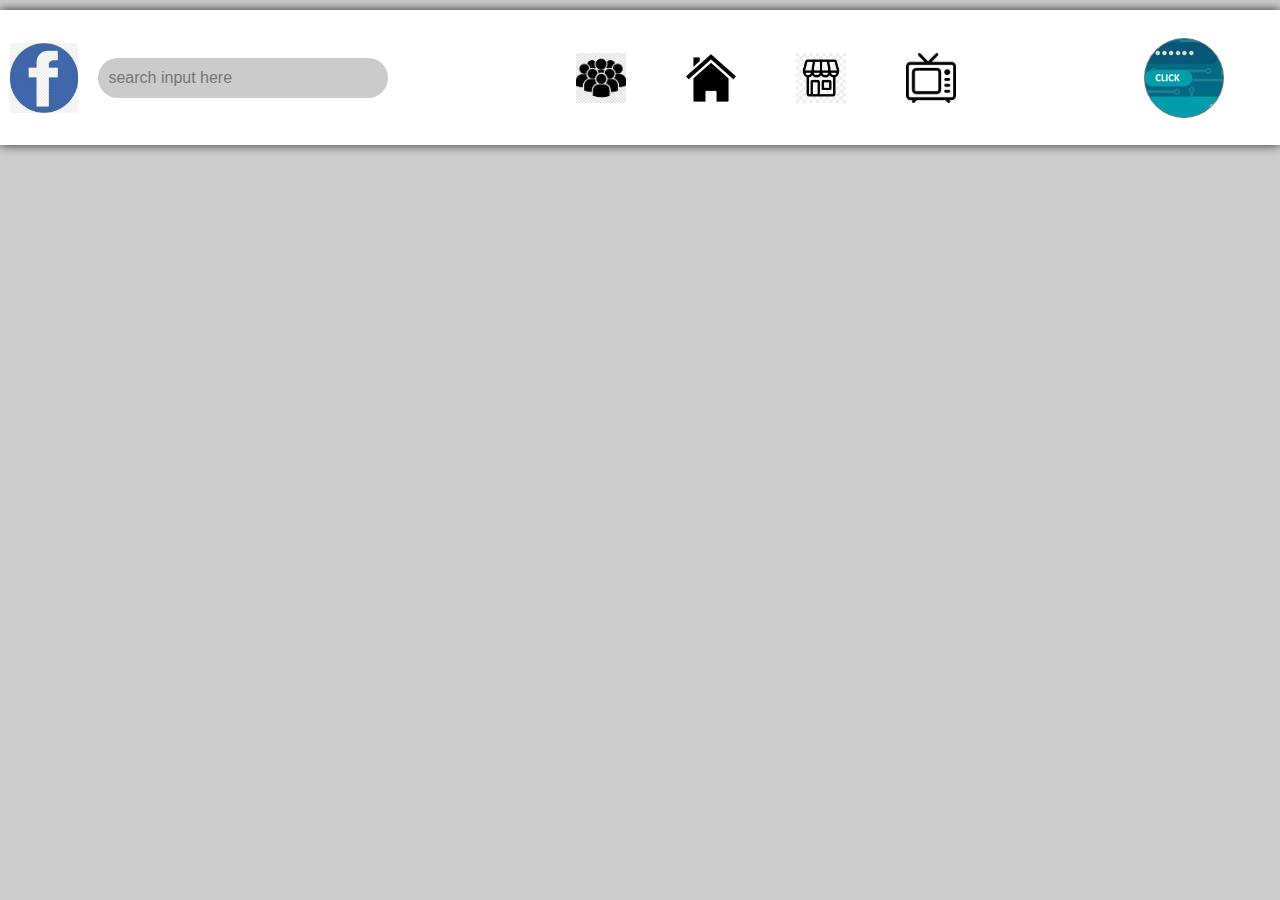
<file: index.html>
<!DOCTYPE html>
<html lang="en">

<head>
    <meta charset="UTF-8">
    <meta name="viewport" content="width=device-width, initial-scale=1.0">
    <!-- Bootstrap -->
    <link rel="stylesheet" href="https://cdn.jsdelivr.net/npm/bootstrap@4.0.0/dist/css/bootstrap.min.css"
        integrity="sha384-Gn5384xqQ1aoWXA+058RXPxPg6fy4IWvTNh0E263XmFcJlSAwiGgFAW/dAiS6JXm" crossorigin="anonymous">

    <link rel="stylesheet" href="style.css">
    <title>Facebook - Clone</title>
</head>

<body>

    <nav>
        <div class="nav-left">
            <a class="navmainlogo" href=""><img src="./assets/fb.jpeg" alt=""></a>
            <input class="navSearch" type="text" name="" id="" placeholder="search input here">
        </div>
        <div class="nav-center">
            <!-- <a class="s" href=""><img src="./assets/group.png" alt=""></a> -->
            <a class="navlogo" href=""><img src="./assets/group.png" alt=""></a>
            <a class="navlogo" href=""><img src="./assets/home.png" alt=""></a>
            <a class="navlogo" href=""><img src="./assets/shoping.jpg" alt=""></a>
            <a class="navlogo" href=""><img src="./assets/tv.png" alt=""></a>
        </div>
        <div class="nav-right ">
            
            <div class="dropdown">
                <button class="btn btn-secondary dropdown-toggle" type="button" id="dropdownMenu2" data-toggle="dropdown" aria-haspopup="true" aria-expanded="false">
                  <img class="profileBtn" src="./assets/profile.jpg" alt="">
                </button>
                <div class="dropdown-menu" aria-labelledby="dropdownMenu1">
                  <button class="dropdown-item" type="button">Profile</button>
                  <button class="dropdown-item" type="button">Friend</button>
                  <button class="dropdown-item" type="button">Setting</button>
                  <button class="dropdown-item" type="button">LogOut </button>
                </div>
              </div>
        </div>
    </nav>




   


    <!-- Bootstrap -->

    <script src="https://code.jquery.com/jquery-3.2.1.slim.min.js"
        integrity="sha384-KJ3o2DKtIkvYIK3UENzmM7KCkRr/rE9/Qpg6aAZGJwFDMVNA/GpGFF93hXpG5KkN"
        crossorigin="anonymous"></script>
    <script src="https://cdn.jsdelivr.net/npm/popper.js@1.12.9/dist/umd/popper.min.js"
        integrity="sha384-ApNbgh9B+Y1QKtv3Rn7W3mgPxhU9K/ScQsAP7hUibX39j7fakFPskvXusvfa0b4Q"
        crossorigin="anonymous"></script>
    <script src="https://cdn.jsdelivr.net/npm/bootstrap@4.0.0/dist/js/bootstrap.min.js"
        integrity="sha384-JZR6Spejh4U02d8jOt6vLEHfe/JQGiRRSQQxSfFWpi1MquVdAyjUar5+76PVCmYl"
        crossorigin="anonymous"></script>
</body>

</html>
</file>
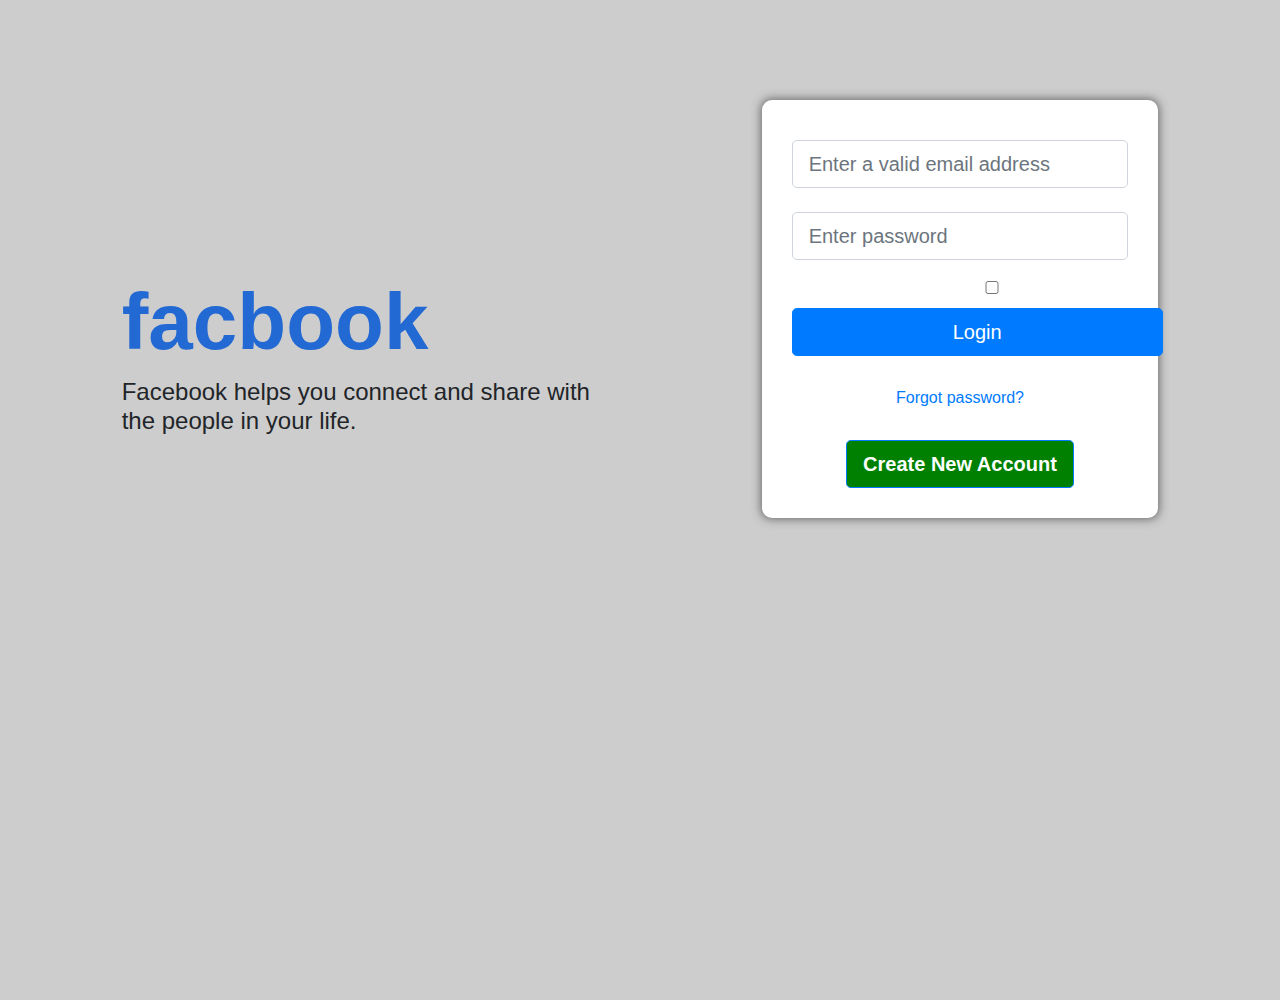
<file: login/main.html>
<!DOCTYPE html>
<html lang="en">

<head>
    <meta charset="UTF-8">
    <meta name="viewport" content="width=device-width, initial-scale=1.0">
    <!-- Bootstrap -->
    <link rel="stylesheet" href="https://cdn.jsdelivr.net/npm/bootstrap@4.0.0/dist/css/bootstrap.min.css"
        integrity="sha384-Gn5384xqQ1aoWXA+058RXPxPg6fy4IWvTNh0E263XmFcJlSAwiGgFAW/dAiS6JXm" crossorigin="anonymous">

    <link rel="stylesheet" href="style.css">
    <title>Facebook - Clone</title>
</head>

<body>

    <!-- resgitartion from -->

    <div class="reg hidden" id="signUpForm">
        <form class="mx-1 mx-md-2 ">

            <a  onclick="tapCloseHandler()" style="list-style-type: none; text-decoration: none;" href="">
                <h1  style="text-align: right; color: red; margin-top: -30px;">x </h1>
            </a>
            <div class="d-flex flex-row align-items-center mb-9">
                <i class="fas fa-user fa-lg me-3 fa-fw"></i>
                <div class="form-outline flex-fill mb-0">
                    <input placeholder="Your name" type="text" id="form3Example1c" class="form-control" />
                    <!-- <label class="form-label" for="form3Example1c">Your Name</label> -->
                </div>
            </div>

            <div class="d-flex flex-row align-items-center mb-9">
                <i class="fas fa-envelope fa-lg me-3 fa-fw"></i>
                <div class="form-outline flex-fill mb-0">
                    <input placeholder="Your email" type="email" id="form3Example3c" class="form-control" />
                    <!-- <label class="form-label" for="form3Example3c">Your Email</label> -->
                </div>
            </div>

            <div class="d-flex flex-row align-items-center mb-9">
                <i class="fas fa-lock fa-lg me-3 fa-fw"></i>
                <div class="form-outline flex-fill mb-0">
                    <input placeholder="Password" type="password" id="form3Example4c" class="form-control" />
                    <!-- <label class="form-label" for="form3Example4c">Password</label> -->
                </div>
            </div>

            <div class="d-flex flex-row align-items-center mb-9">
                <i class="fas fa-key fa-lg me-3 fa-fw"></i>
                <div class="form-outline flex-fill mb-0">
                    <input placeholder="Repeat your password" type="password" id="form3Example4cd"
                        class="form-control" />
                    <!-- <label class="form-label" for="form3Example4cd">Repeat your password</label> -->
                </div>
            </div>

            <div class="form-check d-flex justify-content-center mb-9">
                <!-- <input class="form-check-input me-2" type="checkbox" value="" id="form2Example3c" /> -->
                <label style="margin: 10px 0px; text-align:left;" class="form-check-label" for="form2Example3">
                    I agree all statements in <a href="#!">Terms of service</a>
                </label>
            </div>

            <div class="d-flex justify-content-center mx-4 mb-3 mb-lg-9">
                <button type="button" class="btn btn-primary btn-lg">Register</button>
            </div>

        </form>
    </div>


    <!-- Login Card -->
    <section class="vh-100 main">
        <div class="container-fluid h-custom">
            <div class="row d-flex justify-content-center align-items-center h-100">
                <div class="col-md-9 col-lg-6 col-xl-5 content">
                    <!-- <img src="https://mdbcdn.b-cdn.net/img/Photos/new-templates/bootstrap-login-form/draw2.webp"
                class="img-fluid" alt="Sample image"> -->
                    <h1>facbook</h1>
                    <h4>Facebook helps you connect and share with the people in your life.</h4>
                </div>
                <div class="col-md-8 col-lg-6 col-xl-4 offset-xl-1">
                    <form>




                        <!-- Email input -->
                        <div class="form-outline mb-4">
                            <input type="email" id="form3Example3" class="form-control form-control-lg"
                                placeholder="Enter a valid email address" />
                            <!-- <label class="form-label" for="form3Example3">Email address</label> -->
                        </div>

                        <!-- Password input -->
                        <div class="form-outline mb-3">
                            <input type="password" id="form3Example4" class="form-control form-control-lg"
                                placeholder="Enter password" />
                            <!-- <label class="form-label" for="form3Example4">Password</label> -->
                        </div>

                        <div class="d-flex justify-content-between align-items-center">
                            <!-- Checkbox -->
                            <div class="form-check mb-0">
                                <input class="form-check-input me-2" type="checkbox" value="" id="form2Example3" />
                                <!-- <label class="form-check-label" for="form2Example3">
                      Remember me
                    </label> -->
                            </div>
                        </div>

                        <div class="text-center text-lg-start mt-4 pt-2">
                            <button type="button" class="btn btn-primary btn-lg"
                                style="padding-left: 10rem; padding-right: 10rem; margin-bottom: 30px;">Login</button>
                            <a href="#!" class="text-body" style="margin: 100px 100px; ">Forgot password?</a>
                            <!-- <p class="small fw-bold mt-3 pt-1 mb-0">Don't have an account? <a href="#!"class="link-danger">Register</a></p> -->

                            <button type="button" onclick="regFormHandler()" id="openRegAcctBtn" class="btn btn-primary btn-lg"
                                style="padding-left: 1rem; padding-right: 1rem; margin-top: 30px; background-color: green; font-weight: bold;">Create
                                New Account</button>
                        </div>

                    </form>
                </div>
            </div>
        </div>
        <!--  -->
        <!-- Right -->
        </div>
    </section>

    </div>



    <!-- Bootstrap -->

    <script src="https://code.jquery.com/jquery-3.2.1.slim.min.js"
        integrity="sha384-KJ3o2DKtIkvYIK3UENzmM7KCkRr/rE9/Qpg6aAZGJwFDMVNA/GpGFF93hXpG5KkN"
        crossorigin="anonymous"></script>
    <script src="https://cdn.jsdelivr.net/npm/popper.js@1.12.9/dist/umd/popper.min.js"
        integrity="sha384-ApNbgh9B+Y1QKtv3Rn7W3mgPxhU9K/ScQsAP7hUibX39j7fakFPskvXusvfa0b4Q"
        crossorigin="anonymous"></script>
    <script src="https://cdn.jsdelivr.net/npm/bootstrap@4.0.0/dist/js/bootstrap.min.js"
        integrity="sha384-JZR6Spejh4U02d8jOt6vLEHfe/JQGiRRSQQxSfFWpi1MquVdAyjUar5+76PVCmYl"
        crossorigin="anonymous"></script>


        <script src="apps.js"></script>
</body>

</html>
</file>
<file: style.css>
*{
    margin: 0;
    padding: 0;
    box-sizing: border-box;
}
body{

    /* background-color: rgba(155, 154, 156, 0.514); */
    background-color: rgb(206, 205, 205);
}

nav{

    /* border: 3px solid black; */
    box-shadow: 0px 0px 10px 0.1px rgba(0, 0, 0, 0.8);
    height: 15vh;
    width: 100vw;
    display: flex;
    justify-content: center;
    align-items: center ;
    padding: 10px;
    background-color: white;
    margin-top: 10px;
}

.nav-left{
    height: 100%;
    width: 30%;
    /* background-color: red; */
    display: flex;
    justify-content: space-around;
    align-items: center ;
}

.navmainlogo img{

    height: 70px;
    margin-right: 20px;
}

.navSearch{
    height: 40px;
    width: 80%;
    padding: 10px;
    border-radius: 30px;
    border: none;
    background-color: rgba(155, 154, 156, 0.514);

}
.nav-center{
    height: 100%;
    width: 60%;
    /* background-color: rgb(76, 0, 255); */
    display: flex;
    justify-content: center;
    align-items: center ;

}
.navlogo img{

    height: 50px;
    margin: 0px 30px;
}

.nav-right{
    height: 100%;
    width: 10%;
    /* background-color: rgb(208, 255, 0); */
    display: flex;
    justify-self: right;
    align-items: center;

}

.btn{
    border-radius: 50px;
    height: 80px;
    width: 80px;
    /* text-align: center; */
    padding: 10px;
    /* overflow: hidden;
    object-fit: cover;
    display: inline;
    justify-content: center;
    align-items: center; */
    /* width: 80px; 
height: 80px;  */
overflow: hidden; 
object-fit: cover;
    
    
}
.profileBtn{
    margin: -150px 0px 0px -150px;
    

}
</file>
<file: login/style.css>
* {
    padding: 0;
    margin: 0;
    box-sizing: border-box;
}

a {
    list-style-type: none;
    text-decoration: none;
    border: none;
}

body {
    background-color: rgb(206, 205, 205);
}


.main {

    margin-top: 100px;
    z-index: -1;
    


}

form {

    background-color: white;
    padding: 30px;
    border-radius: 10px;
    box-shadow: 0px 0px 10px 0.1px rgba(77, 76, 76, 0.8);
    margin-bottom: 100px;
    z-index: -1;
}

.content h1 {
    font-size: 80px;
    font-weight: bold;
    color: rgb(34, 105, 211);
}

.content h3 {
    font-weight: 200;
}



/*====================== Registration section */


.registration {
    /* position: absolute; */
    background-color: rgb(238, 241, 238);
    z-index: 1;
    margin-left: 100px 0px;
    /* display: flex;
    flex-direction: column;
    justify-content: center;
    align-items: center; */

}

.registration form {
    margin: 1900px;
    z-index: 1;
}

.registration, input {
    width: 400px;
    /* position: absolute; */
    z-index: 1;
    margin-top: 10px;
}

.reg {
    
    border: 3px solid black;
    height: 100vh;
    width: 100vw;
    position: absolute;
    z-index: 1;
    padding: 30px 500px;
    background-color: rgb(0, 0, 0.7);
    opacity: 0.9;
    transition: all ease 0.2s;
}
.hidden{
    visibility: hidden;
}
</file>
